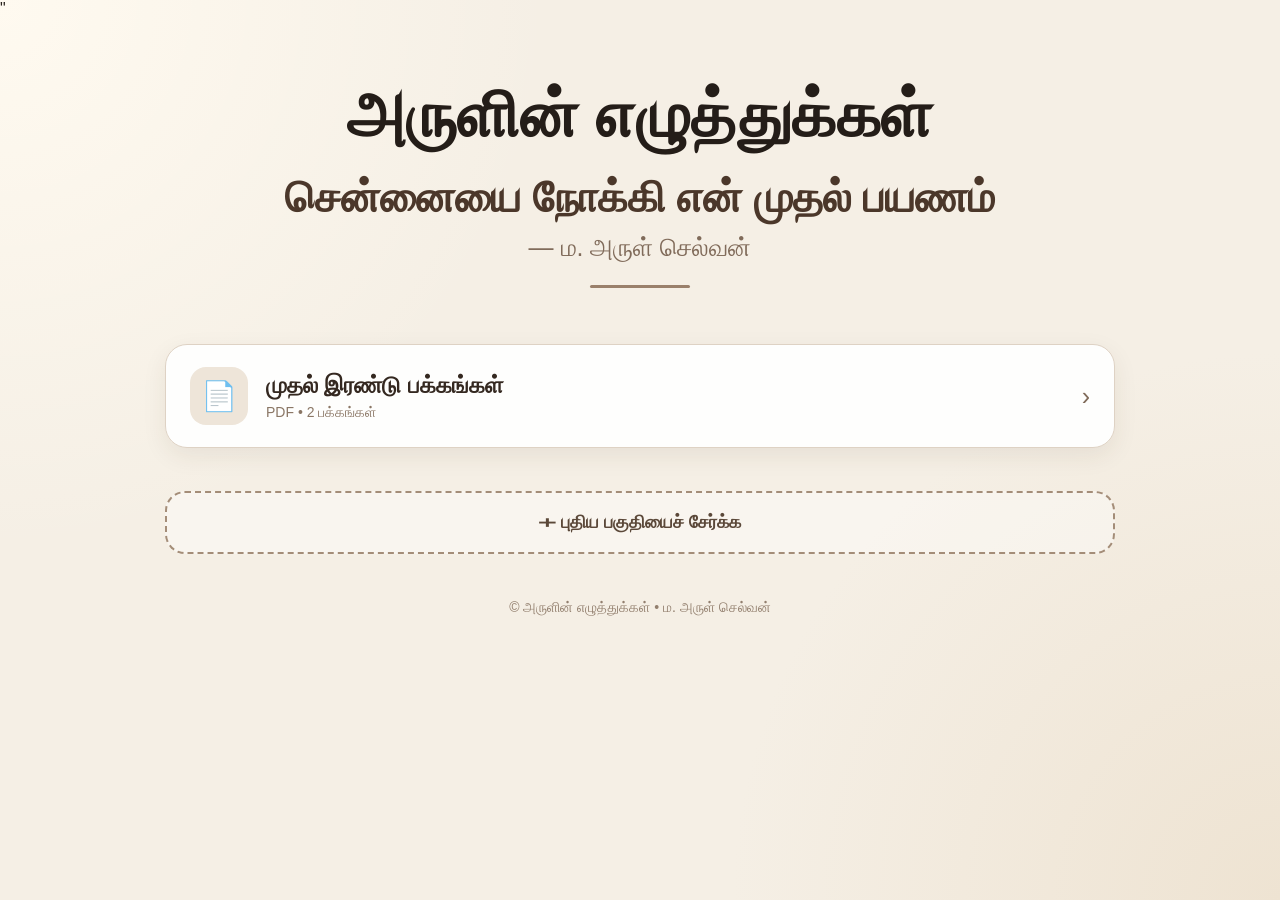
<file: index.html>
"


<!DOCTYPE html>
<html lang="ta">
<head>
<meta charset="UTF-8">
<meta name="viewport" content="width=device-width, initial-scale=1.0">

<title>அருளின் எழுத்துக்கள்</title>

<meta name="description"
content="அருளின் எழுத்துக்கள் — சென்னையை நோக்கி என் முதல் பயணம்">

<style>
*{
    box-sizing:border-box;
}

html{
    scroll-behavior:smooth;
}

body{
    margin:0;
    min-height:100vh;
    background:
        radial-gradient(circle at top left,#fffaf0 0%,transparent 35%),
        radial-gradient(circle at bottom right,#eee3d2 0%,transparent 35%),
        #f5efe5;
    color:#29231e;
    font-family:"Noto Sans Tamil","Latha","Arial",sans-serif;
}

/* MAIN CONTAINER */

.container{
    width:min(950px,92%);
    margin:auto;
    padding:45px 0 70px;
}

/* HEADER */

.header{
    text-align:center;
    padding:15px 10px 38px;
}

.site-title{
    margin:0;
    font-size:clamp(35px,8vw,64px);
    font-weight:900;
    letter-spacing:.5px;
    color:#241d18;
}

.story-title{
    margin:20px 0 8px;
    font-size:clamp(25px,5.5vw,43px);
    font-weight:800;
    color:#4b372a;
}

.author{
    margin-top:10px;
    font-size:clamp(18px,4vw,25px);
    color:#806b5a;
}

/* DECORATION */

.divider{
    width:100px;
    height:3px;
    margin:22px auto 0;
    border-radius:20px;
    background:#9a806b;
}

/* SECTION LIST */

.sections{
    margin-top:10px;
}

.section-card{
    position:relative;
    background:rgba(255,255,255,.92);
    border:1px solid #ded2c4;
    border-radius:22px;
    margin:18px 0;
    padding:22px 24px;
    display:flex;
    align-items:center;
    gap:18px;
    box-shadow:0 8px 25px rgba(63,45,30,.08);
    cursor:pointer;
    transition:.22s ease;
}

.section-card:hover{
    transform:translateY(-3px);
    box-shadow:0 12px 30px rgba(63,45,30,.13);
}

.section-card:active{
    transform:scale(.985);
}

.pdf-icon{
    width:58px;
    height:58px;
    min-width:58px;
    border-radius:16px;
    background:#eee5d9;
    display:flex;
    align-items:center;
    justify-content:center;
    font-size:29px;
}

.section-info{
    flex:1;
}

.section-name{
    font-size:clamp(18px,4vw,23px);
    font-weight:800;
    color:#342820;
}

.section-type{
    margin-top:5px;
    font-size:14px;
    color:#8a7665;
}

.arrow{
    font-size:25px;
    color:#806b5a;
}

/* ADD BUTTON */

.add-button{
    width:100%;
    margin-top:25px;
    padding:19px;
    border:2px dashed #a48d78;
    border-radius:20px;
    background:rgba(255,255,255,.38);
    color:#5b4839;
    font-family:inherit;
    font-size:18px;
    font-weight:800;
    cursor:pointer;
    transition:.2s;
}

.add-button:hover{
    background:#eee5d9;
}

/* FORM */

.page{
    animation:fadeIn .25s ease;
}

@keyframes fadeIn{
    from{
        opacity:0;
        transform:translateY(8px);
    }
    to{
        opacity:1;
        transform:translateY(0);
    }
}

.form-box{
    background:#fffdf9;
    border:1px solid #ddd1c2;
    border-radius:24px;
    padding:28px;
    box-shadow:0 10px 30px rgba(63,45,30,.08);
}

.form-title{
    margin:0 0 22px;
    text-align:center;
    font-size:28px;
    color:#382a21;
}

label{
    display:block;
    margin:17px 0 8px;
    font-weight:800;
    color:#4d3b2e;
}

input[type="text"]{
    width:100%;
    padding:15px 16px;
    border:1px solid #cfc1b2;
    border-radius:13px;
    outline:none;
    font-family:inherit;
    font-size:16px;
    background:#fff;
}

input[type="text"]:focus{
    border-color:#8e7661;
}

.file-area{
    border:2px dashed #b29c88;
    border-radius:18px;
    padding:25px 18px;
    text-align:center;
    background:#faf6f0;
    cursor:pointer;
    margin-top:8px;
}

.file-area input{
    width:100%;
    font-family:inherit;
}

.file-note{
    margin-top:10px;
    color:#806f61;
    font-size:14px;
}

.preview{
    margin-top:20px;
    display:none;
}

.preview iframe{
    width:100%;
    height:500px;
    border:1px solid #d8cabb;
    border-radius:16px;
    background:white;
}

.save-button{
    width:100%;
    margin-top:22px;
    padding:16px;
    border:none;
    border-radius:14px;
    background:#3d3027;
    color:white;
    font-family:inherit;
    font-size:18px;
    font-weight:800;
    cursor:pointer;
}

.save-button:hover{
    background:#554236;
}

/* BACK BUTTON */

.back-button{
    border:none;
    background:#3d3027;
    color:white;
    padding:12px 20px;
    border-radius:12px;
    font-family:inherit;
    font-size:16px;
    cursor:pointer;
    margin-bottom:20px;
}

/* PDF VIEWER */

.viewer{
    background:#fffdf9;
    border:1px solid #ddd1c2;
    border-radius:22px;
    padding:18px;
    box-shadow:0 10px 30px rgba(63,45,30,.08);
}

.viewer-title{
    text-align:center;
    font-size:28px;
    margin:5px 0 20px;
    color:#392a21;
}

.pdf-frame{
    width:100%;
    height:75vh;
    min-height:550px;
    border:none;
    border-radius:15px;
    background:#eee;
}

/* EMPTY */

.empty{
    text-align:center;
    color:#857364;
    padding:30px 10px;
    display:none;
}

/* HIDDEN */

.hidden{
    display:none !important;
}

/* FOOTER */

.footer{
    text-align:center;
    margin-top:45px;
    color:#927f6e;
    font-size:14px;
}

/* MOBILE */

@media(max-width:600px){

    .container{
        width:94%;
        padding-top:28px;
    }

    .section-card{
        padding:17px;
        border-radius:18px;
    }

    .pdf-icon{
        width:50px;
        min-width:50px;
        height:50px;
        font-size:25px;
    }

    .arrow{
        font-size:21px;
    }

    .form-box{
        padding:20px;
    }

    .preview iframe{
        height:400px;
    }

    .pdf-frame{
        height:70vh;
        min-height:450px;
    }
}
</style>
</head>

<body>

<div class="container">

    <!-- ================= HEADER ================= -->

    <header class="header">

        <h1 class="site-title">
            அருளின் எழுத்துக்கள்
        </h1>

        <h2 class="story-title">
            சென்னையை நோக்கி என் முதல் பயணம்
        </h2>

        <div class="author">
            — ம. அருள் செல்வன்
        </div>

        <div class="divider"></div>

    </header>


    <!-- ================= HOME PAGE ================= -->

    <section id="homePage" class="page">

        <div id="sectionsList" class="sections">

            <!-- FIRST PDF SECTION -->

            <div
                class="section-card"
                onclick="openFirstPDF()"
            >

                <div class="pdf-icon">
                    📄
                </div>

                <div class="section-info">

                    <div class="section-name">
                        முதல் இரண்டு பக்கங்கள்
                    </div>

                    <div class="section-type">
                        PDF • 2 பக்கங்கள்
                    </div>

                </div>

                <div class="arrow">
                    ›
                </div>

            </div>

        </div>


        <div id="emptyMessage" class="empty">
            இன்னும் புதிய பகுதிகள் சேர்க்கப்படவில்லை.
        </div>


        <!-- ADD NEW SECTION -->

        <button
            class="add-button"
            onclick="showAddPage()"
        >
            ＋ புதிய பகுதியைச் சேர்க்க
        </button>

    </section>


    <!-- ================= ADD PAGE ================= -->

    <section
        id="addPage"
        class="page hidden"
    >

        <button
            class="back-button"
            onclick="goHome()"
        >
            ← பின்னால் செல்ல
        </button>


        <div class="form-box">

            <h2 class="form-title">
                புதிய பகுதியைச் சேர்க்க
            </h2>


            <label for="sectionName">
                பகுதியின் பெயர்
            </label>

            <input
                id="sectionName"
                type="text"
                placeholder="உதாரணம்: அடுத்த இரண்டு பக்கங்கள்"
            >


            <label>
                PDF-ஐத் தேர்வு செய்யவும்
            </label>

            <div class="file-area">

                <input
                    id="pdfFile"
                    type="file"
                    accept="application/pdf,.pdf"
                    onchange="previewPDF()"
                >

                <div class="file-note">
                    PDF file மட்டும் தேர்வு செய்யுங்கள்
                </div>

            </div>


            <!-- PDF PREVIEW -->

            <div
                id="pdfPreview"
                class="preview"
            >

                <iframe
                    id="previewFrame"
                    title="PDF Preview"
                ></iframe>

            </div>


            <button
                class="save-button"
                onclick="savePDFSection()"
            >
                💾 PDF-ஐ சேமிக்கவும்
            </button>

        </div>

    </section>


    <!-- ================= PDF VIEWER ================= -->

    <section
        id="viewerPage"
        class="page hidden"
    >

        <button
            class="back-button"
            onclick="goHome()"
        >
            ← பின்னால் செல்ல
        </button>


        <div class="viewer">

            <h2
                id="viewerTitle"
                class="viewer-title"
            >
                PDF
            </h2>


            <iframe
                id="pdfViewer"
                class="pdf-frame"
                title="PDF Viewer"
            ></iframe>

        </div>

    </section>


    <footer class="footer">
        © அருளின் எழுத்துக்கள் • ம. அருள் செல்வன்
    </footer>

</div>


<script>

/* =====================================================
   DATABASE
   ===================================================== */

const DB_NAME = "ArulinEzhuthukalDB";
const STORE_NAME = "pdfSections";
const DB_VERSION = 1;


/* =====================================================
   OPEN DATABASE
   ===================================================== */

function openDatabase(){

    return new Promise((resolve,reject)=>{

        const request =
            indexedDB.open(DB_NAME,DB_VERSION);


        request.onupgradeneeded = function(event){

            const db = event.target.result;

            if(!db.objectStoreNames.contains(STORE_NAME)){

                db.createObjectStore(
                    STORE_NAME,
                    {
                        keyPath:"id",
                        autoIncrement:true
                    }
                );

            }

        };


        request.onsuccess = function(){

            resolve(request.result);

        };


        request.onerror = function(){

            reject(request.error);

        };

    });

}


/* =====================================================
   SAVE PDF
   ===================================================== */

async function savePDFSection(){

    const name =
        document.getElementById("sectionName")
        .value
        .trim();

    const fileInput =
        document.getElementById("pdfFile");

    const file =
        fileInput.files[0];


    if(!name){

        alert("முதலில் பகுதியின் பெயரை எழுதுங்கள்.");

        return;
    }


    if(!file){

        alert("முதலில் PDF-ஐத் தேர்வு செய்யுங்கள்.");

        return;
    }


    if(
        file.type !== "application/pdf" &&
        !file.name.toLowerCase().endsWith(".pdf")
    ){

        alert("PDF file மட்டும் தேர்வு செய்யுங்கள்.");

        return;
    }


    try{

        const db =
            await openDatabase();


        const transaction =
            db.transaction(
                STORE_NAME,
                "readwrite"
            );


        const store =
            transaction.objectStore(STORE_NAME);


        store.add({

            name:name,

            file:file,

            createdAt:new Date().toISOString()

        });


        transaction.oncomplete = function(){

            alert(
                "PDF வெற்றிகரமாக சேமிக்கப்பட்டது!"
            );


            document.getElementById(
                "sectionName"
            ).value = "";


            document.getElementById(
                "pdfFile"
            ).value = "";


            document.getElementById(
                "pdfPreview"
            ).style.display = "none";


            loadSections();

            goHome();

        };


        transaction.onerror = function(){

            alert(
                "PDF சேமிக்க முடியவில்லை."
            );

        };

    }catch(error){

        console.error(error);

        alert(
            "Browser storage-ல் பிரச்சனை ஏற்பட்டுள்ளது."
        );

    }

}


/* =====================================================
   LOAD SAVED SECTIONS
   ===================================================== */

async function loadSections(){

    const container =
        document.getElementById(
            "sectionsList"
        );


    try{

        const db =
            await openDatabase();


        const transaction =
            db.transaction(
                STORE_NAME,
                "readonly"
            );


        const store =
            transaction.objectStore(STORE_NAME);


        const request =
            store.getAll();


        request.onsuccess = function(){

            const sections =
                request.result;


            container.innerHTML = "";


            /* FIRST SECTION */

            const first =
                document.createElement("div");

            first.className =
                "section-card";

            first.onclick =
                openFirstPDF;


            first.innerHTML = `

                <div class="pdf-icon">
                    📄
                </div>

                <div class="section-info">

                    <div class="section-name">
                        முதல் இரண்டு பக்கங்கள்
                    </div>

                    <div class="section-type">
                        PDF • 2 பக்கங்கள்
                    </div>

                </div>

                <div class="arrow">
                    ›
                </div>

            `;


            container.appendChild(first);


            /* SAVED SECTIONS */

            sections.forEach(function(section){

                const card =
                    document.createElement("div");


                card.className =
                    "section-card";


                card.onclick = function(){

                    openSavedPDF(section.id);

                };


                card.innerHTML = `

                    <div class="pdf-icon">
                        📄
                    </div>

                    <div class="section-info">

                        <div class="section-name">
                            ${escapeHTML(section.name)}
                        </div>

                        <div class="section-type">
                            PDF
                        </div>

                    </div>

                    <div class="arrow">
                        ›
                    </div>

                `;


                container.appendChild(card);

            });


            document.getElementById(
                "emptyMessage"
            ).style.display =
                sections.length === 0
                    ? "none"
                    : "none";

        };

    }catch(error){

        console.error(error);

    }

}


/* =====================================================
   OPEN FIRST PDF
   ===================================================== */

function openFirstPDF(){

    /*
       உங்கள் முதல் PDF-ஐ upload செய்த பிறகு
       அது browser storage-ல் இருக்கும்.

       First PDF இல்லையெனில் upload page காட்டப்படும்.
    */

    showAddPage();

    document.getElementById(
        "sectionName"
    ).value =
        "முதல் இரண்டு பக்கங்கள்";

}


/* =====================================================
   OPEN SAVED PDF
   ===================================================== */

async function openSavedPDF(id){

    try{

        const db =
            await openDatabase();


        const transaction =
            db.transaction(
                STORE_NAME,
                "readonly"
            );


        const store =
            transaction.objectStore(STORE_NAME);


        const request =
            store.get(id);


        request.onsuccess = function(){

            const section =
                request.result;


            if(!section){

                alert(
                    "இந்த PDF கிடைக்கவில்லை."
                );

                return;
            }


            const url =
                URL.createObjectURL(
                    section.file
                );


            document.getElementById(
                "viewerTitle"
            ).textContent =
                section.name;


            document.getElementById(
                "pdfViewer"
            ).src = url;


            document.getElementById(
                "homePage"
            ).classList.add("hidden");


            document.getElementById(
                "addPage"
            ).classList.add("hidden");


            document.getElementById(
                "viewerPage"
            ).classList.remove("hidden");


            window.scrollTo({
                top:0,
                behavior:"smooth"
            });

        };

    }catch(error){

        console.error(error);

        alert(
            "PDF-ஐ திறக்க முடியவில்லை."
        );

    }

}


/* =====================================================
   PREVIEW PDF BEFORE SAVE
   ===================================================== */

function previewPDF(){

    const input =
        document.getElementById(
            "pdfFile"
        );


    const file =
        input.files[0];


    if(!file){

        return;
    }


    if(
        file.type !== "application/pdf" &&
        !file.name.toLowerCase().endsWith(".pdf")
    ){

        alert(
            "PDF file மட்டும் தேர்வு செய்யுங்கள்."
        );

        input.value = "";

        return;
    }


    const url =
        URL.createObjectURL(file);


    document.getElementById(
        "previewFrame"
    ).src = url;


    document.getElementById(
        "pdfPreview"
    ).style.display =
        "block";

}


/* =====================================================
   SHOW ADD PAGE
   ===================================================== */

function showAddPage(){

    document.getElementById(
        "homePage"
    ).classList.add("hidden");


    document.getElementById(
        "viewerPage"
    ).classList.add("hidden");


    document.getElementById(
        "addPage"
    ).classList.remove("hidden");


    window.scrollTo({
        top:0,
        behavior:"smooth
</file>
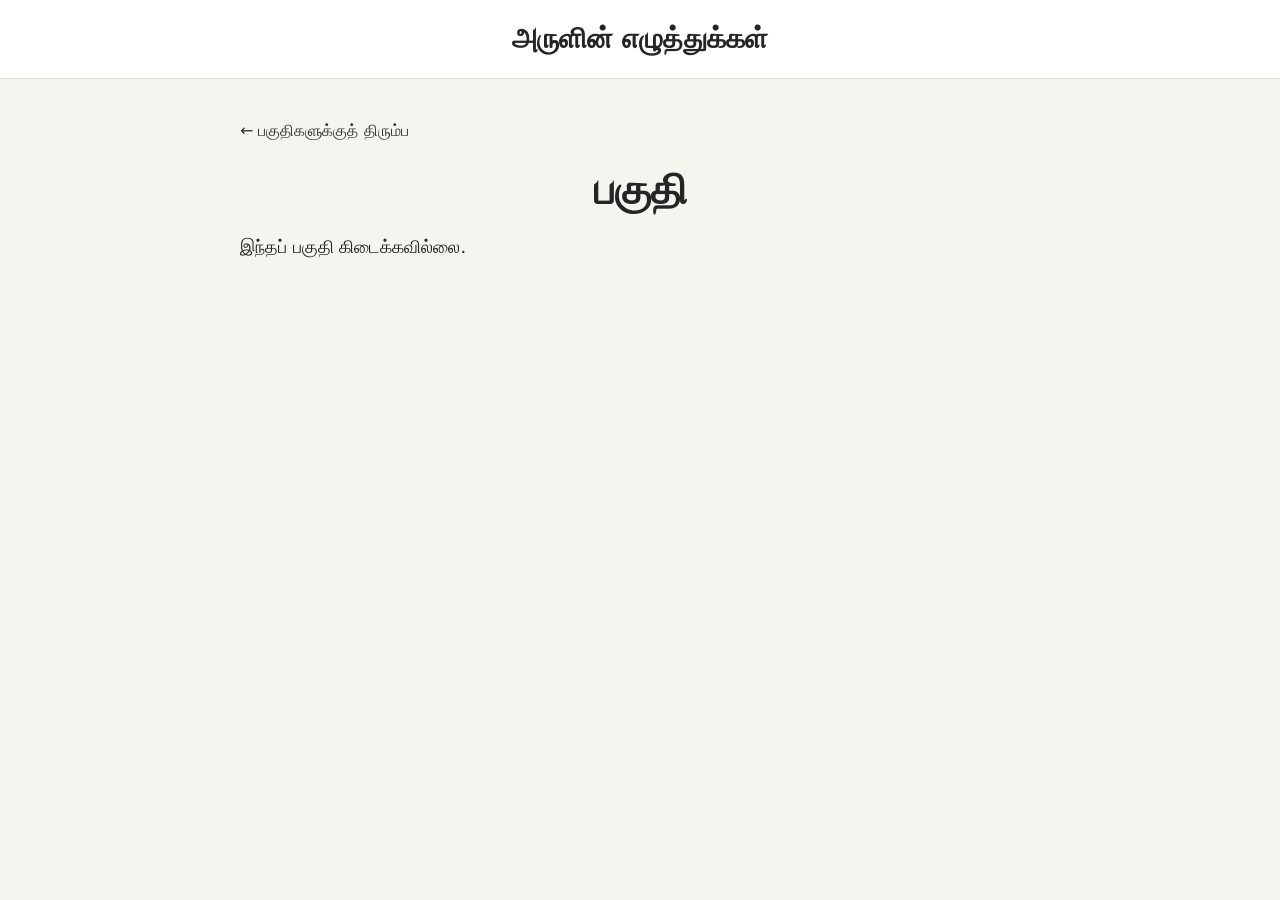
<file: section.html>
<!doctype html>
<html lang="ta">
<head>
  <meta charset="utf-8">
  <meta name="viewport" content="width=device-width,initial-scale=1">
  <title>பகுதி — அருளின் எழுத்துக்கள்</title>
  <link rel="stylesheet" href="styles.css">
</head>
<body>
<header class="site-header"><div class="brand">அருளின் எழுத்துக்கள்</div></header>
<main class="container article">
  <a class="back" href="index.html">← பகுதிகளுக்குத் திரும்ப</a>
  <h1 id="title">பகுதி</h1>
  <div id="content" class="story"></div>
  <div id="media"></div>
</main>
<script>
const params=new URLSearchParams(location.search);
const id=params.get('id');
const data=JSON.parse(localStorage.getItem('arulin_sections')||'[]');
const item=data.find(x=>x.id===id);
if(!item){document.getElementById('content').textContent='இந்தப் பகுதி கிடைக்கவில்லை.';}
else{
 document.getElementById('title').textContent=item.name;
 document.title=item.name+' — அருளின் எழுத்துக்கள்';
 document.getElementById('content').textContent=item.content||'';
 const m=document.getElementById('media');
 if(item.image){const img=document.createElement('img');img.className='story-image';img.src=item.image;m.appendChild(img);}
 if(item.pdf){const a=document.createElement('a');a.className='pdf-link';a.href=item.pdf;a.download=item.pdfName||'section.pdf';a.textContent='📄 PDF பார்க்க / பதிவிறக்க';m.appendChild(a);}
}
</script>
</body>
</html>
</file>
<file: styles.css>
*{box-sizing:border-box}
body{margin:0;font-family:system-ui,"Noto Sans Tamil",sans-serif;background:#f6f4ef;color:#252525}
.site-header{padding:22px 16px;text-align:center;background:#fff;border-bottom:1px solid #e7e2d8}
.brand{font-size:28px;font-weight:800}
.container{width:min(900px,92%);margin:42px auto}
h1{text-align:center;font-size:42px;margin:0 0 16px}
h2{text-align:center;font-size:25px;font-weight:600;margin:0 0 34px}
.cards{display:grid;gap:16px}
.card,.add-box{background:#fff;border:1px solid #ded8cc;border-radius:16px;padding:22px;box-shadow:0 5px 18px rgba(0,0,0,.05)}
.card{cursor:pointer;font-size:20px;font-weight:700;transition:transform .15s}
.card:hover{transform:translateY(-2px)}
.add-box{text-align:center;cursor:pointer;font-weight:700;font-size:18px;margin-top:18px;border-style:dashed}
.note{text-align:center;color:#777;font-size:14px}
.modal{position:fixed;inset:0;background:rgba(0,0,0,.45);display:grid;place-items:center;padding:18px}
.hidden{display:none}
.modal-card{background:#fff;width:min(650px,100%);border-radius:18px;padding:25px;position:relative;max-height:90vh;overflow:auto}
.close{position:absolute;right:15px;top:10px;border:0;background:none;font-size:30px;cursor:pointer}
label{display:block;font-weight:700;margin:15px 0}
input,textarea{width:100%;margin-top:8px;padding:12px;border:1px solid #ccc;border-radius:10px;font:inherit}
.primary{width:100%;padding:13px;border:0;border-radius:10px;background:#222;color:#fff;font-weight:800;cursor:pointer}
.article{max-width:800px}
.back{display:inline-block;margin-bottom:25px;color:#333;text-decoration:none}
.story{white-space:pre-wrap;font-size:18px;line-height:1.9}
.story-image{max-width:100%;border-radius:14px;margin-top:25px}
.pdf-link{display:inline-block;margin-top:18px;padding:12px 16px;background:#222;color:#fff;border-radius:10px;text-decoration:none}
@media(max-width:600px){h1{font-size:32px}.brand{font-size:24px}h2{font-size:21px}.container{margin:28px auto}.card{font-size:18px}}
</file>
